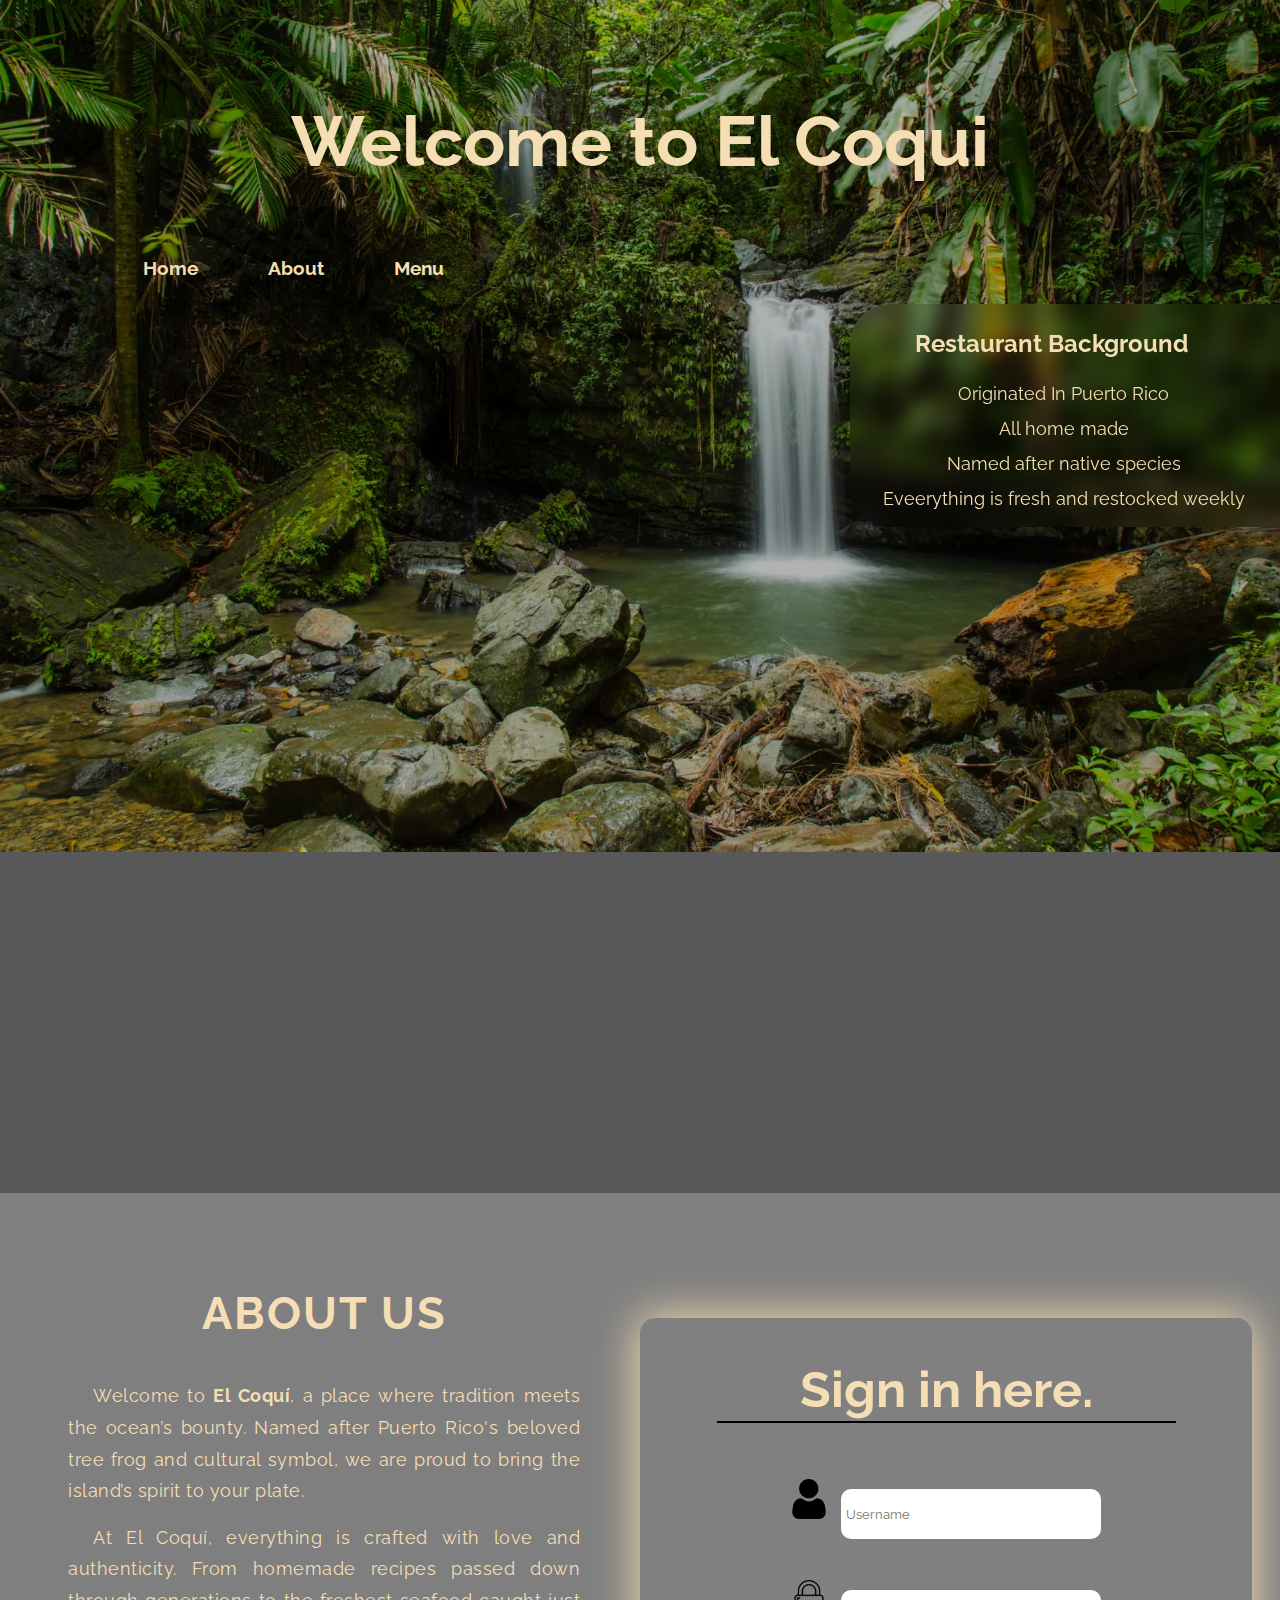
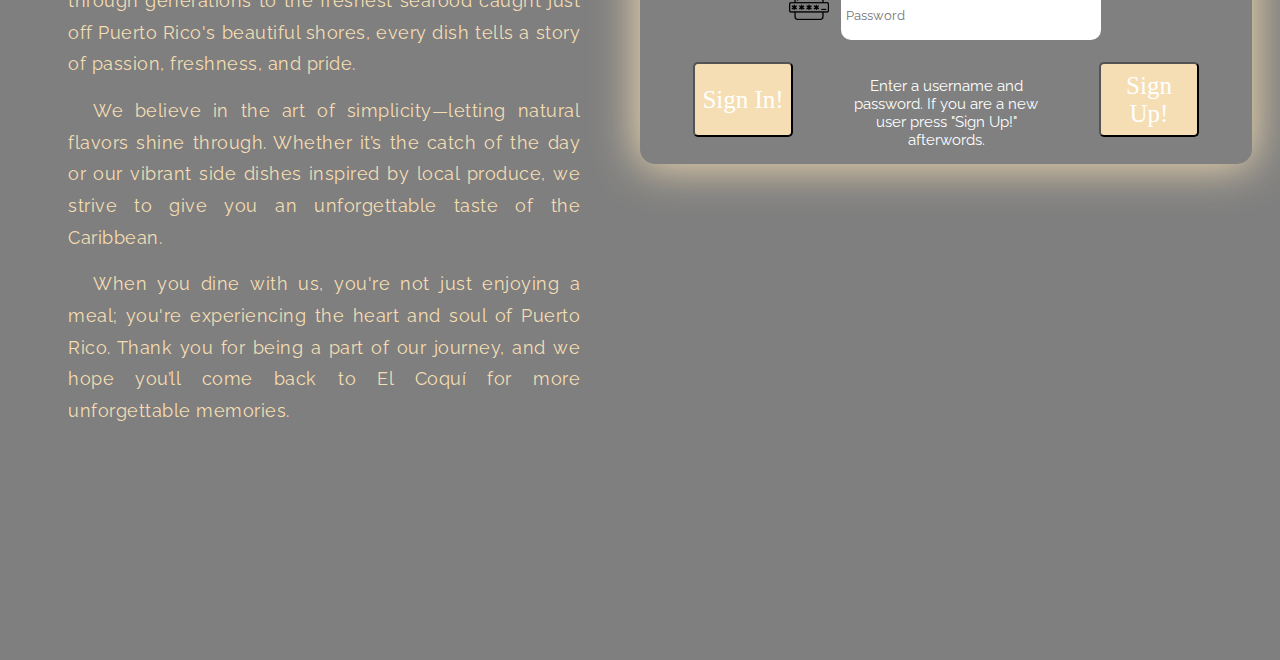
<file: index.html>
<!DOCTYPE html>
<html lang="en">
<head>
    <meta charset="UTF-8">
    <meta name="viewport" content="width=device-width, initial-scale=1.0">
    <link rel="stylesheet" href="style.css">
    <title>Puders Menu</title>
</head>
<body>
    <div class="H-One">
        <h1>Welcome to El Coqui</h1>
    </div>
    

    <div class="Pickaxe">
        <div class="TR">
            <tr><a href="#home-page" class="nav-link">Home</a></tr>
        </div>
    
        <div class="TR">
            <tr><a href="#about-page" class="nav-link">About</a></tr>
        </div>
    
        <div class="TR">
            <tr><a href="Checkoutindex.html" class="nav-link">Menu</a></tr>
        </div>
    </div>
    



    <div class="Info-Box">
        <h2 id="infoTitle">Restaurant Background</h2>
        <ul class="List">
            <li>
                Originated In Puerto Rico
            </li>
    
            <li>
                All home made
            </li>

            <li>
                Named after native species
            </li>
            <li>
                Eveerything is fresh and restocked weekly
            </li>
           
        </ul>
    
    </div>
    <section class="home-page">

    </section>
    <div class="container"> 
        <section id="about-page"> 
            <h1>About Us</h1> 
            <h2 class="section-title"></h2> 
            <p class="section-paragraph"> Welcome to <strong>El Coquí</strong>, a place where tradition meets the ocean’s bounty. Named after Puerto Rico's beloved tree frog and cultural symbol, we are proud to bring the island’s spirit to your plate. </p> 
            <p class="section-paragraph"> At El Coquí, everything is crafted with love and authenticity. From homemade recipes passed down through generations to the freshest seafood caught just off Puerto Rico's beautiful shores, every dish tells a story of passion, freshness, and pride. </p> 
            <p class="section-paragraph"> We believe in the art of simplicity—letting natural flavors shine through. Whether it’s the catch of the day or our vibrant side dishes inspired by local produce, we strive to give you an unforgettable taste of the Caribbean. </p> 
            <p class="section-paragraph"> When you dine with us, you're not just enjoying a meal; you're experiencing the heart and soul of Puerto Rico. Thank you for being a part of our journey, and we hope you’ll come back to El Coquí for more unforgettable memories. </p> 
        </section>
        <div class="form-container">
            <form class="sign-in">
                <div class="sign-form">
                    <h2 class="pingus" id="form-title">Sign in here.</h2>
                    <div class="form-field">
                        <img class="icons" src="./icons/userIcon.png">
                        <input class="fields" id="user-field" type="text" placeholder="Username" required>
                    </div>
                    <br>
                    <div class="form-field sign-up-only">
                        <img class="sign-up icons" style="display: none;" src="./icons/emailIcon.png">
                        <input class="fields sign-up" id="email-field" type="text" placeholder="Email" required>
                    </div>
                    <br>
                    <div class="form-field">
                        <img class="icons" src="./icons/passIcon.png">
                        <input class="fields" id="pass-field" type="password" placeholder="Password" required>
                    </div>
                    <br>
                </div>
                <div class="button-box">
                    <button class="buttons-main" id="sign-in-btn" onclick="signIn()">Sign In!</button>
                    <p id="info">Enter a username and password. If you are a new user press "Sign Up!" afterwords.</p>
                    <button class="buttons-main" id="sign-up-btn" onclick="signUp()">Sign Up!</button>
                </div>
            </form>
        </div> 
    </div>
    <script src="./script.js"></script>
</body>
</html>
</file>
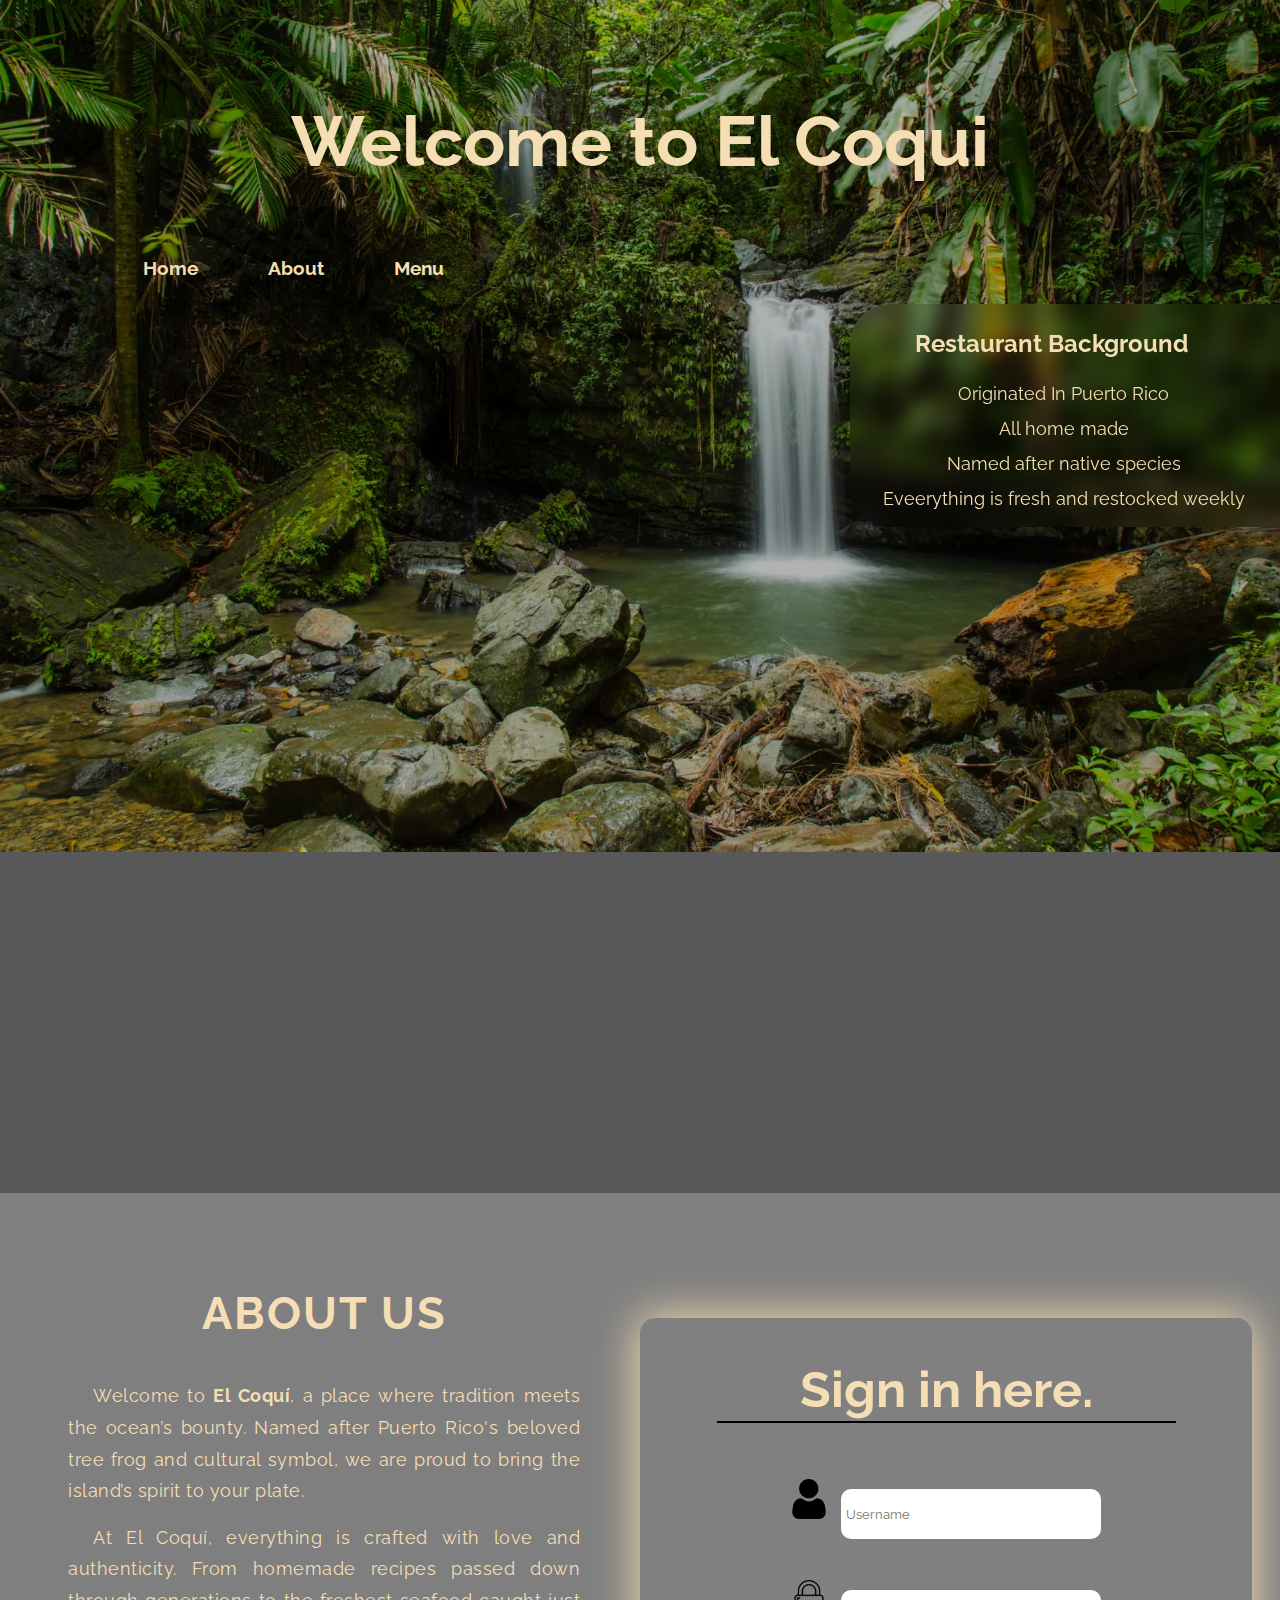
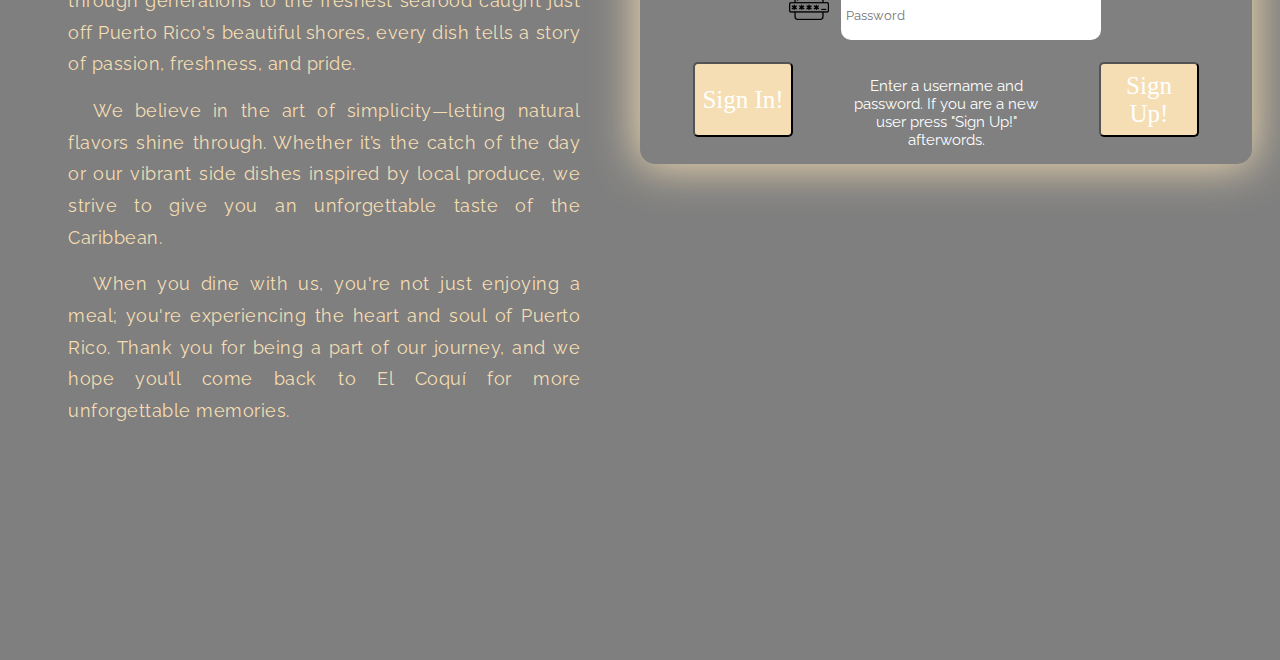
<file: Project for 120 FINAL/index.html>
<!DOCTYPE html>
<html lang="en">
<head>
    <meta charset="UTF-8">
    <meta name="viewport" content="width=device-width, initial-scale=1.0">
    <link rel="stylesheet" href="style.css">
    <title>Puders Menu</title>
</head>
<body>
    <div class="H-One">
        <h1>Welcome to El Coqui</h1>
    </div>
    

    <div class="Pickaxe">
        <div class="TR">
            <tr><a href="#home-page" class="nav-link">Home</a></tr>
        </div>
    
        <div class="TR">
            <tr><a href="#about-page" class="nav-link">About</a></tr>
        </div>
    
        <div class="TR">
            <tr><a href="../Checkout Page 120/index.html" class="nav-link">Menu</a></tr>
        </div>
    </div>
    



    <div class="Info-Box">
        <h2 id="infoTitle">Restaurant Background</h2>
        <ul class="List">
            <li>
                Originated In Puerto Rico
            </li>
    
            <li>
                All home made
            </li>

            <li>
                Named after native species
            </li>
            <li>
                Eveerything is fresh and restocked weekly
            </li>
           
        </ul>
    
    </div>
    <section class="home-page">

    </section>
    <div class="container"> 
        <section id="about-page"> 
            <h1>About Us</h1> 
            <h2 class="section-title"></h2> 
            <p class="section-paragraph"> Welcome to <strong>El Coquí</strong>, a place where tradition meets the ocean’s bounty. Named after Puerto Rico's beloved tree frog and cultural symbol, we are proud to bring the island’s spirit to your plate. </p> 
            <p class="section-paragraph"> At El Coquí, everything is crafted with love and authenticity. From homemade recipes passed down through generations to the freshest seafood caught just off Puerto Rico's beautiful shores, every dish tells a story of passion, freshness, and pride. </p> 
            <p class="section-paragraph"> We believe in the art of simplicity—letting natural flavors shine through. Whether it’s the catch of the day or our vibrant side dishes inspired by local produce, we strive to give you an unforgettable taste of the Caribbean. </p> 
            <p class="section-paragraph"> When you dine with us, you're not just enjoying a meal; you're experiencing the heart and soul of Puerto Rico. Thank you for being a part of our journey, and we hope you’ll come back to El Coquí for more unforgettable memories. </p> 
        </section>
        <div class="form-container">
            <form class="sign-in">
                <div class="sign-form">
                    <h2 class="pingus" id="form-title">Sign in here.</h2>
                    <div class="form-field">
                        <img class="icons" src="./icons/userIcon.png">
                        <input class="fields" id="user-field" type="text" placeholder="Username" required>
                    </div>
                    <br>
                    <div class="form-field sign-up-only">
                        <img class="sign-up icons" style="display: none;" src="./icons/emailIcon.png">
                        <input class="fields sign-up" id="email-field" type="text" placeholder="Email" required>
                    </div>
                    <br>
                    <div class="form-field">
                        <img class="icons" src="./icons/passIcon.png">
                        <input class="fields" id="pass-field" type="password" placeholder="Password" required>
                    </div>
                    <br>
                </div>
                <div class="button-box">
                    <button class="buttons-main" id="sign-in-btn" onclick="signIn()">Sign In!</button>
                    <p id="info">Enter a username and password. If you are a new user press "Sign Up!" afterwords.</p>
                    <button class="buttons-main" id="sign-up-btn" onclick="signUp()">Sign Up!</button>
                </div>
            </form>
        </div> 
    </div>
    <script src="./script.js"></script>
</body>
</html>
</file>
<file: style.css>
@import url('https://fonts.googleapis.com/css2?family=Lato:wght@300;400;700&family=Raleway:ital,wght@0,100..900;1,100..900&display=swap');

*{
    font-family: raleway;
}
body {
    background: rgba(0, 0, 0, 0.5); /* Semi-transparent background for contrast */
    background-image: url(./Images/puder.webp);
    background-size: contain;
    background-repeat: no-repeat;
}

body::after {
    content: '';
    position: absolute;
    top: 0;
    left: 0;
    width: 100%;
    height: 132.5%;
    background-color: rgba(0, 0, 0, 0.3);
    pointer-events: none;
    z-index: -1; 
}
html{
    color:wheat;
}

#infoTitle{
    margin-left: 60px;
backdrop-filter: blur(10px);
width: fit-content;
padding: 5px;
border-radius: 20px; 
}
.H-One{
    text-align: center;
    margin-top: 100px;
    font-size:35px;
}
.List{
    
    text-align: center;
    width: fit-content;
    font-size: large;
    list-style-type: none;
    width: fit-content;
    position: relative;
    left: -5%;
}
.home-page{
    margin-top:1029px;
}
li{
    margin: 14px;
}
.Info-Box{
    font-family:raleway;
    font-weight: 400;
    backdrop-filter: blur(10px);
    float: right;
    border-radius: 40px;
    margin-right: -8px;
    border-top-right-radius: 0px;
    border-bottom-right-radius: 0px;
}
.nav-link{
    text-decoration: none;
    color:wheat;
    font-size: 1.2rem;
    padding:10px 20px;
    display:inline-block;
    border-radius:5px;
    transition: transform 0.2s ease, box-shadow 0.2s ease;
}
.nav-link:hover{
    transform:scale(1.1);
    box-shadow: 0px 4px 8px rgba(255,255,255,0.3);
    text-shadow: 0px 0px 8px rgba(255,255,255,0.8);
    cursor:pointer;
}
.Pickaxe{
    font-family: raleway;
    font-weight: 700;
    display: flex;
    margin-left: 100px;
    margin-top: 50px;
    width: fit-content;
}
.TR{
    margin: 15px;
}
.container { 
    position: relative;
    top:-150px;
    display: flex; 
    justify-content: space-between; 
    align-items: flex-start; 
    gap: 20px; /* Adjust gap as needed */ 
    padding: 20px; /* Add padding if necessary */ 
} 
#about-page { 
    flex: 1; /* This will allow the about section to take up available space */ 
    padding: 40px; 
    font-family: 'Raleway', sans-serif; 
    font-weight: 400; line-height: 1.8; 
} 
#about-page h1 { 
    text-align: center;
    font-size: 2.8rem;
    color: wheat;
    margin-bottom: 20px; 
    text-transform: uppercase; 
    letter-spacing: 2px; 
    
} 
#about-page .section-title { 
    text-align: left; 
    font-size: 2rem; 
    font-weight: bold; 
    color: wheat; 
    margin-bottom: 10px; 
} 
#about-page p { 
    font-size: 1.1rem; 
    margin-bottom: 15px; 
    text-align: justify; 
    text-indent: 25px; 
} 
.section-paragraph { 
    margin: 10px 0; 
    letter-spacing: 0.5px; 
} 
#about-page p strong { 
    font-weight: bold; 
    color: wheat; 
} 
.wrapper {
    background-color: white;
    width: 650px;
    padding: 20px 30px;
    box-shadow: 0 4px 8px rgba(0, 0, 0, 0.1);
    border-radius: 10px;
    text-align: center;
}

.wrapper h1 {
    font-size: 24px;
    margin-bottom: 20px;
    color: #333;
}

.wrapper .input-box {
    position: relative;
    margin: 20px 0;
}

.input-box input {
    width: 90%;
    padding: 10px 40px 10px 10px;
    border: 1px solid #ccc;
    border-radius: 5px;
    outline: none;
    font-size: 14px;
    color: #333;
    transition: border-color 0.3s;
}

.input-box input:focus {
    border-color: #808080;
}

.input-box i {
    position: absolute;
    right: 10px;
    top: 50%;
    transform: translateY(-50%);
    color: #888;
}

.remember-forgot {
    position: relative;
    top:125px;
    display: flex;
    justify-content: space-between;
    align-items: center;
    font-size: 14px;
    margin: 10px 0;
}

.remember-forgot label {
    display: flex;
    align-items: center;
}

.remember-forgot label input {
    margin-right: 5px;
}

.remember-forgot a {
    color: #808080;
    text-decoration: none;
    transition: color 0.3s;
}

.remember-forgot a:hover {
    color: #333;
}

.btn {
    width: 100%;
    padding: 10px;
    background-color: #808080;
    border: none;
    border-radius: 5px;
    color: white;
    font-size: 16px;
    cursor: pointer;
    transition: background-color 0.3s;
}

.btn:hover {
    background-color: #696969;
}

.register-link {
    font-size: 14px;
    margin-top: 20px;
}

.register-link p a {
    color: #808080;
    text-decoration: none;
    transition: color 0.3s;
}

.register-link p a:hover {
    color: #333;
}

.H-One { 
    text-align: center; 
    margin-top: 100px; 
    font-size: 35px; 
} 
.List { 
    text-align: center; 
    width: fit-content; 
    font-size: large; 
    list-style-type: none; 
    width: fit-content; 
    position: relative; 
    left: -5%; 
} 
.home-page { 
    margin-top: 1029px; 
} 
li { 
    margin: 14px; 
} 
.Info-Box { 
    font-family: raleway; 
    font-weight: 400; 
    backdrop-filter: blur(10px); 
    float: right; 
    border-radius: 40px; 
    margin-right: -8px; 
    border-top-right-radius: 0px; 
    border-bottom-right-radius: 0px; 
} 
.TR {
    margin: 15px; 
} 
html { 
    scroll-behavior: smooth; 
}

.sign-up img{
    display:none;
}
#submit-btn{
    display:none;
}
.icons {
    height: 40px;
    display: inline-block;
    margin-right: 5px;
}
.sign-up{
    display:none;
}
.sign-up-only {
    display: none;
}

form {
    box-shadow: 0px 0px 45px 2px wheat;
    border-radius: 15px;
    margin: 0 auto;
    position: relative;
    top: 25vh;
    height: fit-content;
    background-color: grey;
    transition: all 0.3s ease-in-out;
}
#info{
    color:white;
    width:200px;
    font-size:15px;
    text-align: center;
}
.sign-form {
    display: flex;
    flex-direction: column;
    justify-content: center;
    align-items: center;
    width: 100%;
    height: fit-content;
}
.pingus {
    font-size: 50px;
    width:100%;
    text-align: center;
    font-family: raleway;
    color:wheat;
}

.pingus::after {
    content: "";
    border-bottom: 2px solid black;
    width: 75%;
    position: relative;
    display: block;
    margin: 0 auto;
    margin-bottom: 15px;
    height: 2px;
}

.fields {
    border: 3px solid grey;
    border-radius: 13px;
    height: 40px;
    width: 250px;
    padding: 5px;
}

.button-box {
    display: flex;
    justify-content: space-evenly;
    width: 100%;
}

.buttons-main {
    transition: all ease 0.3s;
    border: outset black 2px;
    border-radius: 5px;
    width: 100px;
    height: 75px;
    margin-bottom: 15px;
    font-family: 'Zen Tokyo Zoo';
    font-size: 25px;
    background-color: wheat;
    color: white;
    font-weight: 400;
}
.buttons-main:hover{
    transition: all ease 0.3s;
    background-color: rgb(195, 177, 144);
}
.form-container{
    position: relative;
    top:-110px;
    width:50%;
}
</file>
<file: Project for 120 FINAL/style.css>
@import url('https://fonts.googleapis.com/css2?family=Lato:wght@300;400;700&family=Raleway:ital,wght@0,100..900;1,100..900&display=swap');

*{
    font-family: raleway;
}
body {
    background: rgba(0, 0, 0, 0.5); /* Semi-transparent background for contrast */
    background-image: url(./Images/puder.webp);
    background-size: contain;
    background-repeat: no-repeat;
}

body::after {
    content: '';
    position: absolute;
    top: 0;
    left: 0;
    width: 100%;
    height: 132.5%;
    background-color: rgba(0, 0, 0, 0.3);
    pointer-events: none;
    z-index: -1; 
}
html{
    color:wheat;
}

#infoTitle{
    margin-left: 60px;
backdrop-filter: blur(10px);
width: fit-content;
padding: 5px;
border-radius: 20px; 
}
.H-One{
    text-align: center;
    margin-top: 100px;
    font-size:35px;
}
.List{
    
    text-align: center;
    width: fit-content;
    font-size: large;
    list-style-type: none;
    width: fit-content;
    position: relative;
    left: -5%;
}
.home-page{
    margin-top:1029px;
}
li{
    margin: 14px;
}
.Info-Box{
    font-family:raleway;
    font-weight: 400;
    backdrop-filter: blur(10px);
    float: right;
    border-radius: 40px;
    margin-right: -8px;
    border-top-right-radius: 0px;
    border-bottom-right-radius: 0px;
}
.nav-link{
    text-decoration: none;
    color:wheat;
    font-size: 1.2rem;
    padding:10px 20px;
    display:inline-block;
    border-radius:5px;
    transition: transform 0.2s ease, box-shadow 0.2s ease;
}
.nav-link:hover{
    transform:scale(1.1);
    box-shadow: 0px 4px 8px rgba(255,255,255,0.3);
    text-shadow: 0px 0px 8px rgba(255,255,255,0.8);
    cursor:pointer;
}
.Pickaxe{
    font-family: raleway;
    font-weight: 700;
    display: flex;
    margin-left: 100px;
    margin-top: 50px;
    width: fit-content;
}
.TR{
    margin: 15px;
}
.container { 
    position: relative;
    top:-150px;
    display: flex; 
    justify-content: space-between; 
    align-items: flex-start; 
    gap: 20px; /* Adjust gap as needed */ 
    padding: 20px; /* Add padding if necessary */ 
} 
#about-page { 
    flex: 1; /* This will allow the about section to take up available space */ 
    padding: 40px; 
    font-family: 'Raleway', sans-serif; 
    font-weight: 400; line-height: 1.8; 
} 
#about-page h1 { 
    text-align: center;
    font-size: 2.8rem;
    color: wheat;
    margin-bottom: 20px; 
    text-transform: uppercase; 
    letter-spacing: 2px; 
    
} 
#about-page .section-title { 
    text-align: left; 
    font-size: 2rem; 
    font-weight: bold; 
    color: wheat; 
    margin-bottom: 10px; 
} 
#about-page p { 
    font-size: 1.1rem; 
    margin-bottom: 15px; 
    text-align: justify; 
    text-indent: 25px; 
} 
.section-paragraph { 
    margin: 10px 0; 
    letter-spacing: 0.5px; 
} 
#about-page p strong { 
    font-weight: bold; 
    color: wheat; 
} 
.wrapper {
    background-color: white;
    width: 650px;
    padding: 20px 30px;
    box-shadow: 0 4px 8px rgba(0, 0, 0, 0.1);
    border-radius: 10px;
    text-align: center;
}

.wrapper h1 {
    font-size: 24px;
    margin-bottom: 20px;
    color: #333;
}

.wrapper .input-box {
    position: relative;
    margin: 20px 0;
}

.input-box input {
    width: 90%;
    padding: 10px 40px 10px 10px;
    border: 1px solid #ccc;
    border-radius: 5px;
    outline: none;
    font-size: 14px;
    color: #333;
    transition: border-color 0.3s;
}

.input-box input:focus {
    border-color: #808080;
}

.input-box i {
    position: absolute;
    right: 10px;
    top: 50%;
    transform: translateY(-50%);
    color: #888;
}

.remember-forgot {
    position: relative;
    top:125px;
    display: flex;
    justify-content: space-between;
    align-items: center;
    font-size: 14px;
    margin: 10px 0;
}

.remember-forgot label {
    display: flex;
    align-items: center;
}

.remember-forgot label input {
    margin-right: 5px;
}

.remember-forgot a {
    color: #808080;
    text-decoration: none;
    transition: color 0.3s;
}

.remember-forgot a:hover {
    color: #333;
}

.btn {
    width: 100%;
    padding: 10px;
    background-color: #808080;
    border: none;
    border-radius: 5px;
    color: white;
    font-size: 16px;
    cursor: pointer;
    transition: background-color 0.3s;
}

.btn:hover {
    background-color: #696969;
}

.register-link {
    font-size: 14px;
    margin-top: 20px;
}

.register-link p a {
    color: #808080;
    text-decoration: none;
    transition: color 0.3s;
}

.register-link p a:hover {
    color: #333;
}

.H-One { 
    text-align: center; 
    margin-top: 100px; 
    font-size: 35px; 
} 
.List { 
    text-align: center; 
    width: fit-content; 
    font-size: large; 
    list-style-type: none; 
    width: fit-content; 
    position: relative; 
    left: -5%; 
} 
.home-page { 
    margin-top: 1029px; 
} 
li { 
    margin: 14px; 
} 
.Info-Box { 
    font-family: raleway; 
    font-weight: 400; 
    backdrop-filter: blur(10px); 
    float: right; 
    border-radius: 40px; 
    margin-right: -8px; 
    border-top-right-radius: 0px; 
    border-bottom-right-radius: 0px; 
} 
.TR {
    margin: 15px; 
} 
html { 
    scroll-behavior: smooth; 
}

.sign-up img{
    display:none;
}
#submit-btn{
    display:none;
}
.icons {
    height: 40px;
    display: inline-block;
    margin-right: 5px;
}
.sign-up{
    display:none;
}
.sign-up-only {
    display: none;
}

form {
    box-shadow: 0px 0px 45px 2px wheat;
    border-radius: 15px;
    margin: 0 auto;
    position: relative;
    top: 25vh;
    height: fit-content;
    background-color: grey;
    transition: all 0.3s ease-in-out;
}
#info{
    color:white;
    width:200px;
    font-size:15px;
    text-align: center;
}
.sign-form {
    display: flex;
    flex-direction: column;
    justify-content: center;
    align-items: center;
    width: 100%;
    height: fit-content;
}
.pingus {
    font-size: 50px;
    width:100%;
    text-align: center;
    font-family: raleway;
    color:wheat;
}

.pingus::after {
    content: "";
    border-bottom: 2px solid black;
    width: 75%;
    position: relative;
    display: block;
    margin: 0 auto;
    margin-bottom: 15px;
    height: 2px;
}

.fields {
    border: 3px solid grey;
    border-radius: 13px;
    height: 40px;
    width: 250px;
    padding: 5px;
}

.button-box {
    display: flex;
    justify-content: space-evenly;
    width: 100%;
}

.buttons-main {
    transition: all ease 0.3s;
    border: outset black 2px;
    border-radius: 5px;
    width: 100px;
    height: 75px;
    margin-bottom: 15px;
    font-family: 'Zen Tokyo Zoo';
    font-size: 25px;
    background-color: wheat;
    color: white;
    font-weight: 400;
}
.buttons-main:hover{
    transition: all ease 0.3s;
    background-color: rgb(195, 177, 144);
}
.form-container{
    position: relative;
    top:-110px;
    width:50%;
}
</file>
